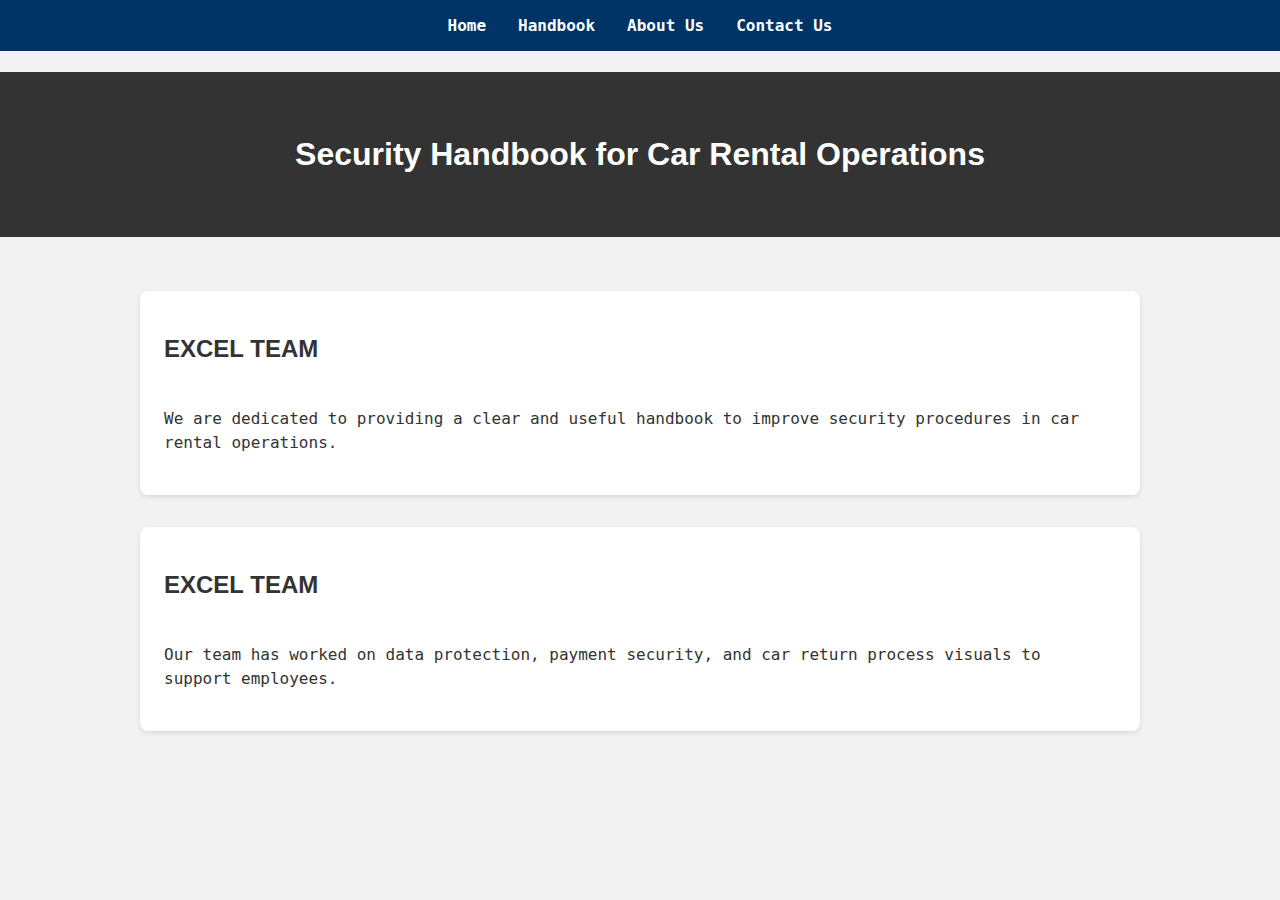
<file: index.html>
<!-- Project: Security Handbook Website -->
<!-- Page 1: index.html (Home Page) -->
<!DOCTYPE html>
<html lang="en">
<head>
  <meta charset="UTF-8">
  <meta name="viewport" content="width=device-width, initial-scale=1.0">
  <title>Security Handbook - Home</title>
  <link rel="stylesheet" href="css/style.css">
</head>
<body>
  <header>
    <nav>
      <ul>
        <li><a href="index.html">Home</a></li>
        <li><a href="handbook.html">Handbook</a></li>
        <li><a href="about.html">About Us</a></li>
        <li><a href="contact.html">Contact Us</a></li>
      </ul>
    </nav>
    <h1 class="hero">Security Handbook for Car Rental Operations</h1>
  </header>
  <main class="home-content">
    <section class="team-section">
      <h2>EXCEL TEAM</h2>
      <p>We are dedicated to providing a clear and useful handbook to improve security procedures in car rental operations.</p>
    </section>
    <section class="team-section">
      <h2>EXCEL TEAM</h2>
      <p>Our team has worked on data protection, payment security, and car return process visuals to support employees.</p>
    </section>
  </main>
</body>
</html>
</file>
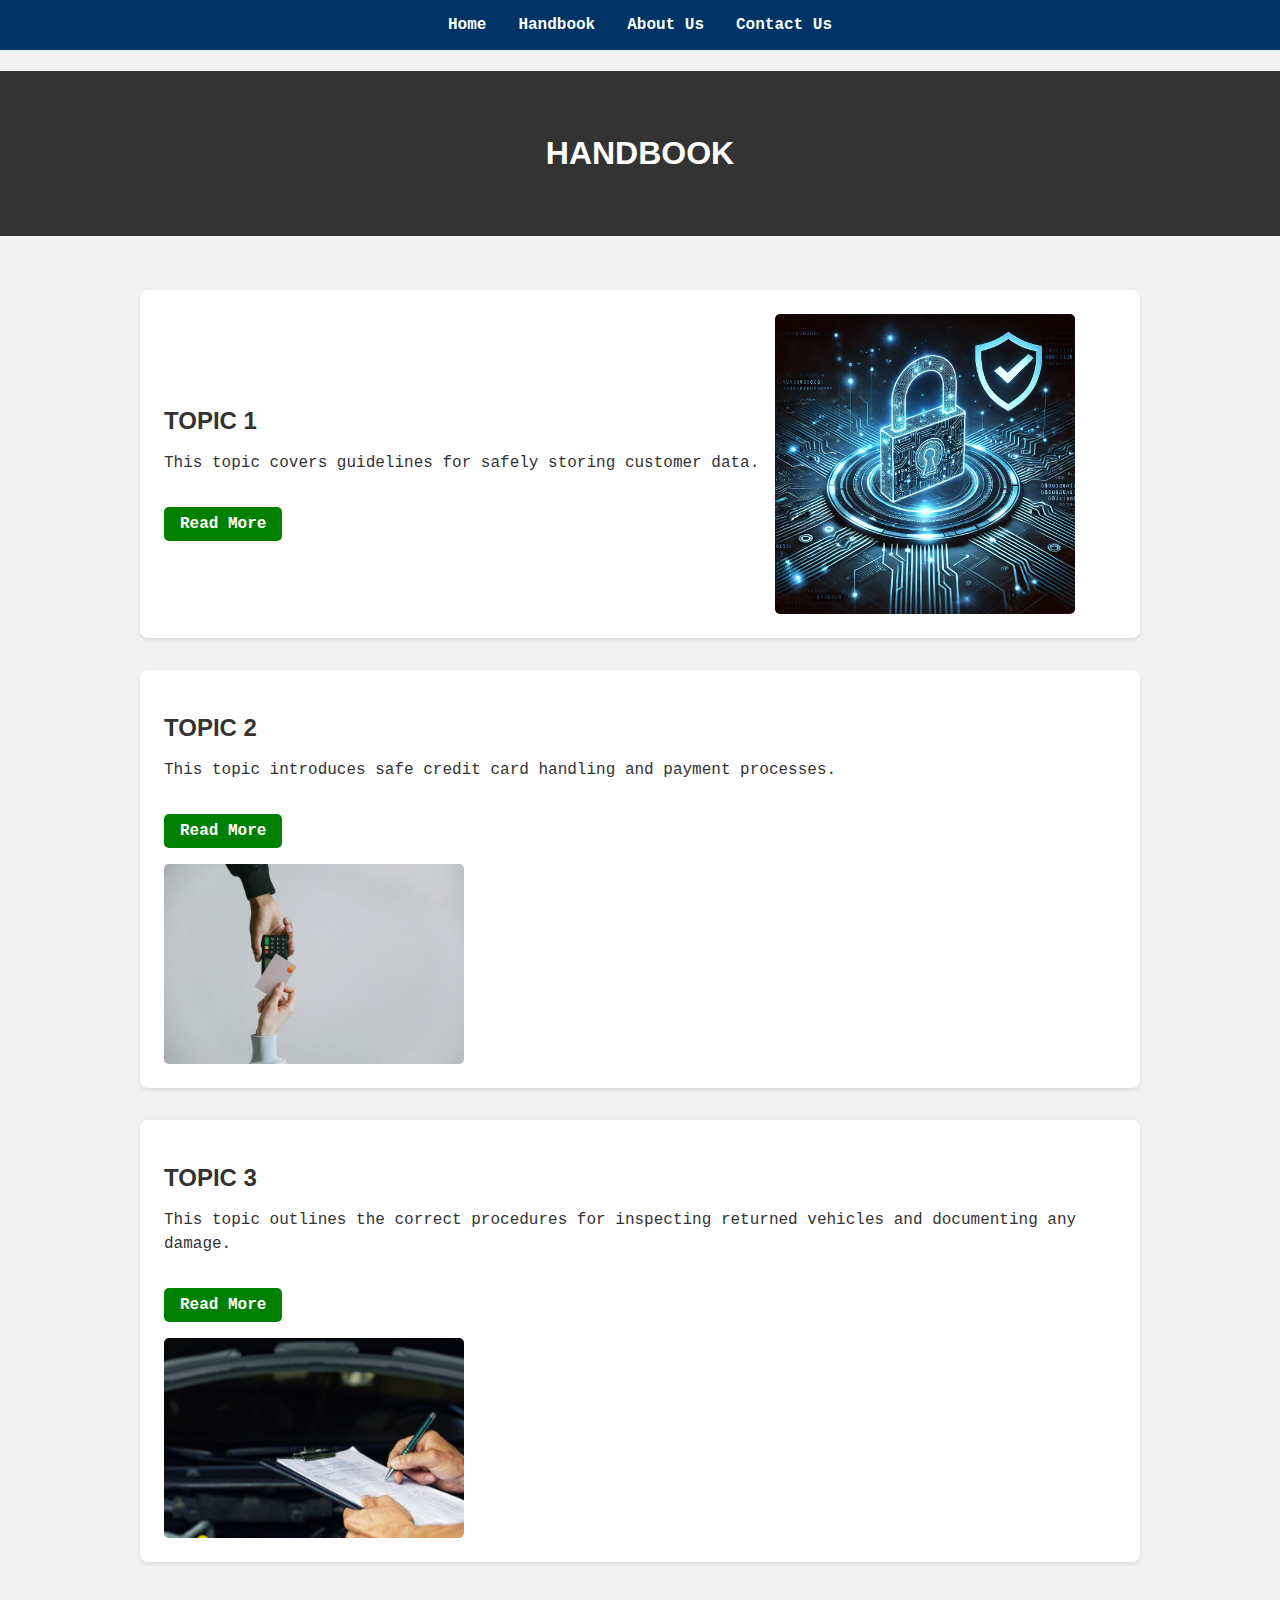
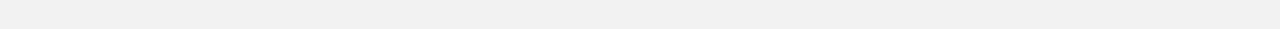
<file: handbook.html>
<!DOCTYPE html> 
<html lang="en">
<head>
  <meta charset="UTF-8">
  <meta name="viewport" content="width=device-width, initial-scale=1.0">
  <title>Security Handbook - Topics</title>
  <link rel="stylesheet" href="css/style.css">
</head>
<body>
  <header>
    <nav>
      <ul>
        <li><a href="index.html">Home</a></li>
        <li><a href="handbook.html">Handbook</a></li>
        <li><a href="about.html">About Us</a></li>
        <li><a href="contact.html">Contact Us</a></li>
      </ul>
    </nav>
    <h1 class="hero">HANDBOOK</h1>
  </header>

  <main class="topic-list">
    <section class="topic">
      <div class="text">
        <h2>TOPIC 1</h2>
        <p>This topic covers guidelines for safely storing customer data.</p>
        <a class="button" href="topic1.html">Read More</a>
      </div>
      <img src="images/topic1.png" alt="Topic 1 Image">
    </section>

    <section class="topic">
      <div class="text">
        <h2>TOPIC 2</h2>
        <p>This topic introduces safe credit card handling and payment processes.</p>
        <a class="button" href="topic2.html">Read More</a>
      </div>
      <img src="images/topic2.png" alt="Topic 2 Image">
    </section>

    <section class="topic">
      <div class="text">
        <h2>TOPIC 3</h2>
        <p>This topic outlines the correct procedures for inspecting returned vehicles and documenting any damage.</p>
        <a class="button" href="topic3.html">Read More</a>
      </div>
      <img src="images/topic3.png" alt="Topic 3 Image">
    </section>
  </main>
</body>
</html>
</file>
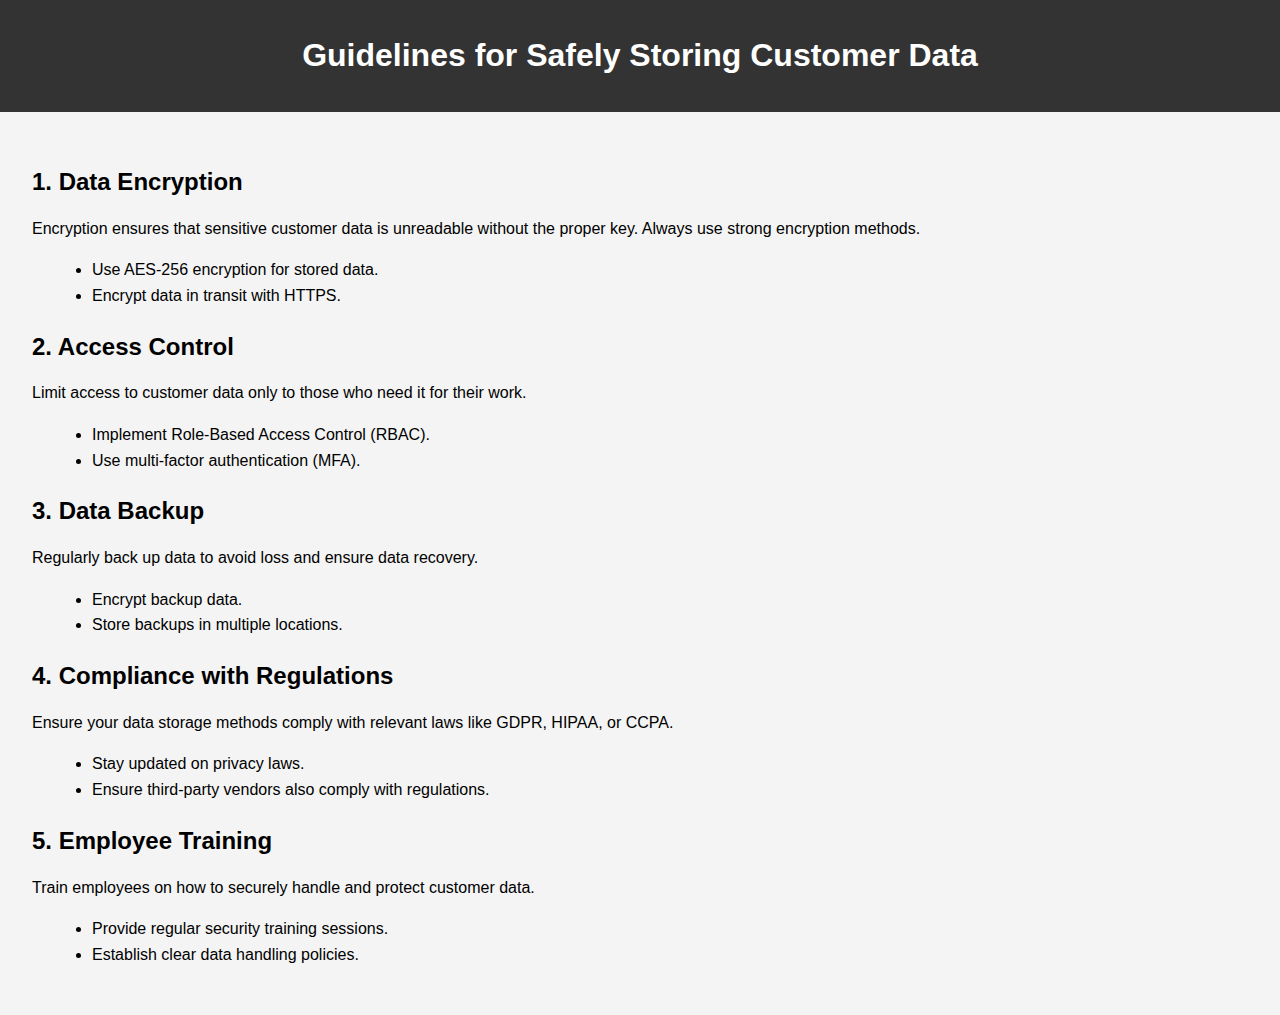
<file: topic1.html>
<!DOCTYPE html>
<html lang="en">
<head>
    <meta charset="UTF-8">
    <meta name="viewport" content="width=device-width, initial-scale=1.0">
    <title>Guidelines for Safely Storing Customer Data</title>
    <style>
        body {
            font-family: Arial, sans-serif;
            margin: 0;
            padding: 0;
            background-color: #f4f4f4;
        }
        header {
            background-color: #333;
            color: white;
            text-align: center;
            padding: 1rem;
        }
        main {
            padding: 2rem;
        }
        h1 {
            font-size: 2rem;
        }
        h2 {
            font-size: 1.5rem;
            margin-top: 1.5rem;
        }
        p, ul {
            font-size: 1rem;
            line-height: 1.6;
        }
        ul {
            list-style-type: disc;
            margin-left: 20px;
        }
    </style>
</head>
<body>

<header>
    <h1>Guidelines for Safely Storing Customer Data</h1>
</header>

<main>
    <h2>1. Data Encryption</h2>
    <p>Encryption ensures that sensitive customer data is unreadable without the proper key. Always use strong encryption methods.</p>
    <ul>
        <li>Use AES-256 encryption for stored data.</li>
        <li>Encrypt data in transit with HTTPS.</li>
    </ul>

    <h2>2. Access Control</h2>
    <p>Limit access to customer data only to those who need it for their work.</p>
    <ul>
        <li>Implement Role-Based Access Control (RBAC).</li>
        <li>Use multi-factor authentication (MFA).</li>
    </ul>

    <h2>3. Data Backup</h2>
    <p>Regularly back up data to avoid loss and ensure data recovery.</p>
    <ul>
        <li>Encrypt backup data.</li>
        <li>Store backups in multiple locations.</li>
    </ul>

    <h2>4. Compliance with Regulations</h2>
    <p>Ensure your data storage methods comply with relevant laws like GDPR, HIPAA, or CCPA.</p>
    <ul>
        <li>Stay updated on privacy laws.</li>
        <li>Ensure third-party vendors also comply with regulations.</li>
    </ul>

    <h2>5. Employee Training</h2>
    <p>Train employees on how to securely handle and protect customer data.</p>
    <ul>
        <li>Provide regular security training sessions.</li>
        <li>Establish clear data handling policies.</li>
    </ul>
</main>

</body>
</html>
</file>
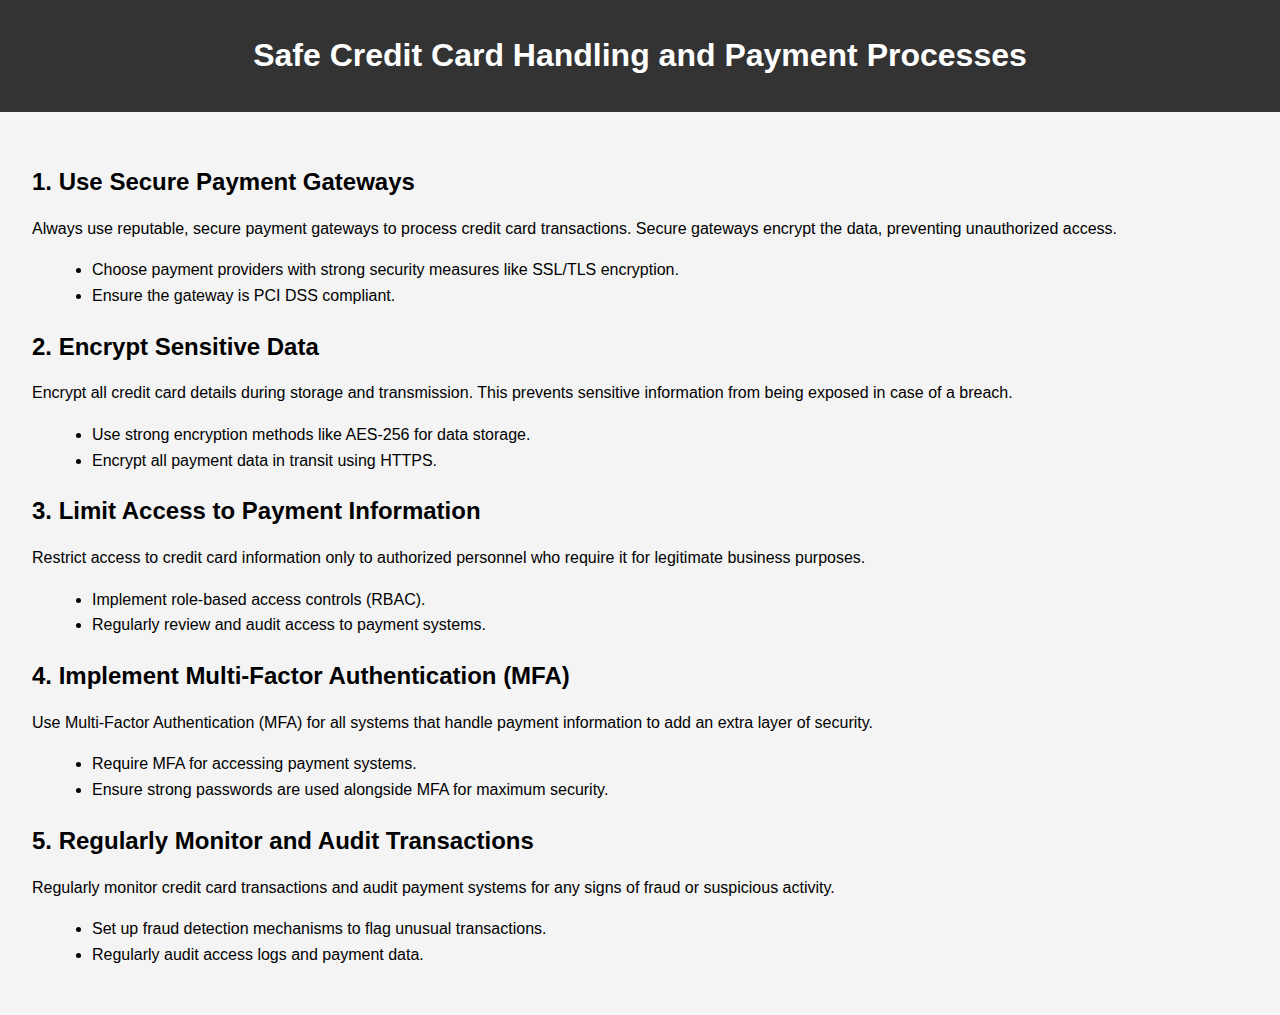
<file: topic2.html>
<!DOCTYPE html>
<html lang="en">
<head>
    <meta charset="UTF-8">
    <meta name="viewport" content="width=device-width, initial-scale=1.0">
    <title>Safe Credit Card Handling and Payment Processes</title>
    <style>
        body {
            font-family: Arial, sans-serif;
            margin: 0;
            padding: 0;
            background-color: #f4f4f4;
        }
        header {
            background-color: #333;
            color: white;
            text-align: center;
            padding: 1rem;
        }
        main {
            padding: 2rem;
        }
        h1 {
            font-size: 2rem;
        }
        h2 {
            font-size: 1.5rem;
            margin-top: 1.5rem;
        }
        p, ul {
            font-size: 1rem;
            line-height: 1.6;
        }
        ul {
            list-style-type: disc;
            margin-left: 20px;
        }
    </style>
</head>
<body>

<header>
    <h1>Safe Credit Card Handling and Payment Processes</h1>
</header>

<main>
    <h2>1. Use Secure Payment Gateways</h2>
    <p>Always use reputable, secure payment gateways to process credit card transactions. Secure gateways encrypt the data, preventing unauthorized access.</p>
    <ul>
        <li>Choose payment providers with strong security measures like SSL/TLS encryption.</li>
        <li>Ensure the gateway is PCI DSS compliant.</li>
    </ul>

    <h2>2. Encrypt Sensitive Data</h2>
    <p>Encrypt all credit card details during storage and transmission. This prevents sensitive information from being exposed in case of a breach.</p>
    <ul>
        <li>Use strong encryption methods like AES-256 for data storage.</li>
        <li>Encrypt all payment data in transit using HTTPS.</li>
    </ul>

    <h2>3. Limit Access to Payment Information</h2>
    <p>Restrict access to credit card information only to authorized personnel who require it for legitimate business purposes.</p>
    <ul>
        <li>Implement role-based access controls (RBAC).</li>
        <li>Regularly review and audit access to payment systems.</li>
    </ul>

    <h2>4. Implement Multi-Factor Authentication (MFA)</h2>
    <p>Use Multi-Factor Authentication (MFA) for all systems that handle payment information to add an extra layer of security.</p>
    <ul>
        <li>Require MFA for accessing payment systems.</li>
        <li>Ensure strong passwords are used alongside MFA for maximum security.</li>
    </ul>

    <h2>5. Regularly Monitor and Audit Transactions</h2>
    <p>Regularly monitor credit card transactions and audit payment systems for any signs of fraud or suspicious activity.</p>
    <ul>
        <li>Set up fraud detection mechanisms to flag unusual transactions.</li>
        <li>Regularly audit access logs and payment data.</li>
    </ul>
</main>

</body>
</html>
</file>
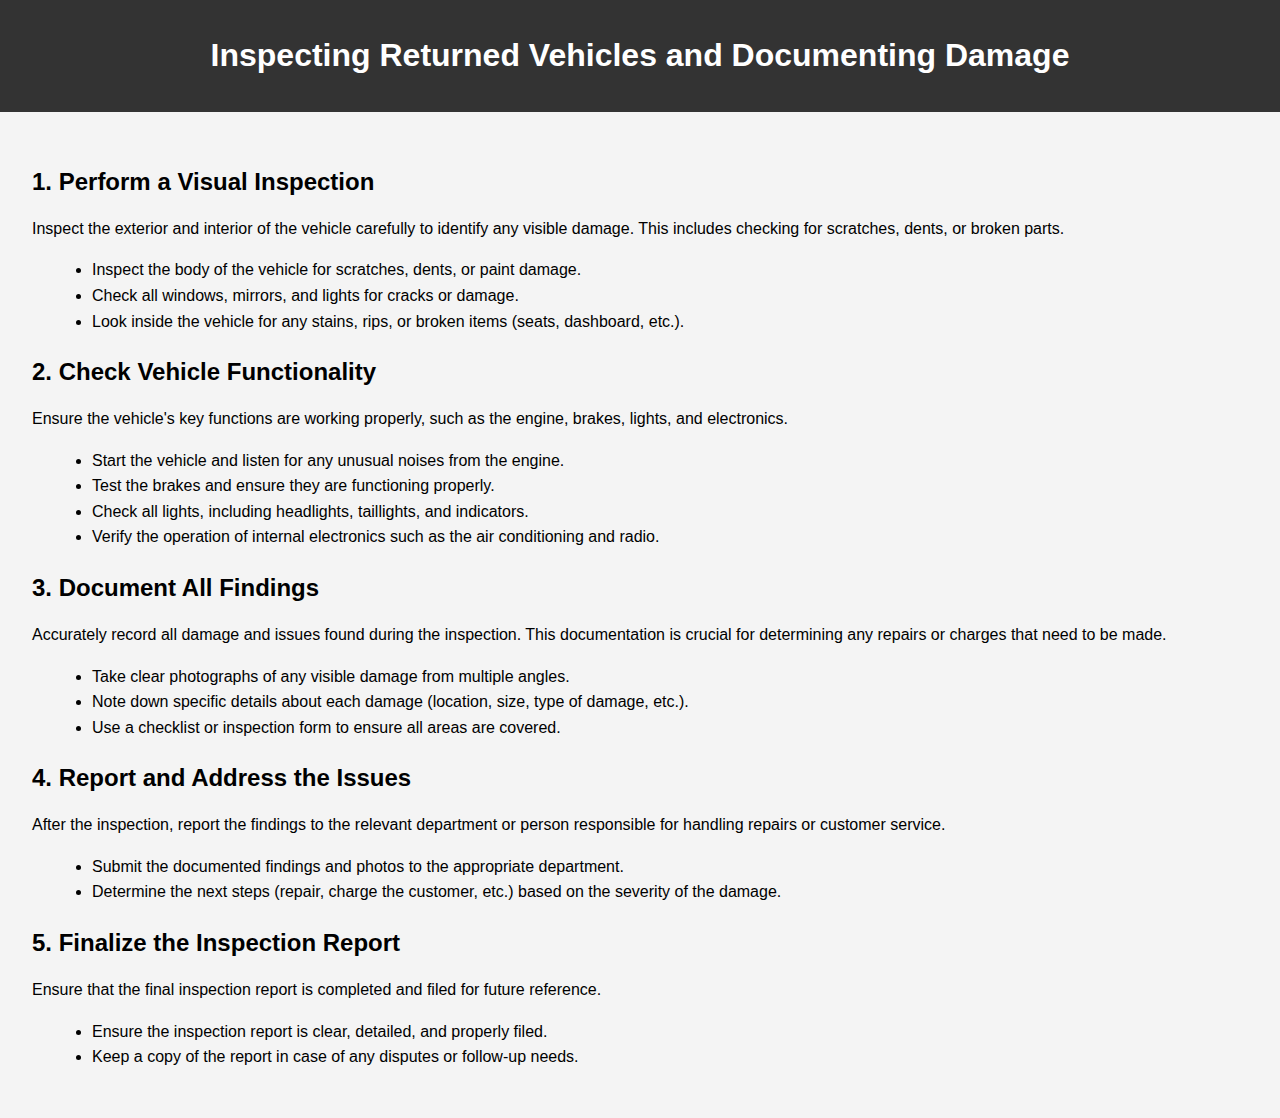
<file: topic3.html>
<!DOCTYPE html>
<html lang="en">
<head>
    <meta charset="UTF-8">
    <meta name="viewport" content="width=device-width, initial-scale=1.0">
    <title>Inspecting Returned Vehicles and Documenting Damage</title>
    <style>
        body {
            font-family: Arial, sans-serif;
            margin: 0;
            padding: 0;
            background-color: #f4f4f4;
        }
        header {
            background-color: #333;
            color: white;
            text-align: center;
            padding: 1rem;
        }
        main {
            padding: 2rem;
        }
        h1 {
            font-size: 2rem;
        }
        h2 {
            font-size: 1.5rem;
            margin-top: 1.5rem;
        }
        p, ul {
            font-size: 1rem;
            line-height: 1.6;
        }
        ul {
            list-style-type: disc;
            margin-left: 20px;
        }
    </style>
</head>
<body>

<header>
    <h1>Inspecting Returned Vehicles and Documenting Damage</h1>
</header>

<main>
    <h2>1. Perform a Visual Inspection</h2>
    <p>Inspect the exterior and interior of the vehicle carefully to identify any visible damage. This includes checking for scratches, dents, or broken parts.</p>
    <ul>
        <li>Inspect the body of the vehicle for scratches, dents, or paint damage.</li>
        <li>Check all windows, mirrors, and lights for cracks or damage.</li>
        <li>Look inside the vehicle for any stains, rips, or broken items (seats, dashboard, etc.).</li>
    </ul>

    <h2>2. Check Vehicle Functionality</h2>
    <p>Ensure the vehicle's key functions are working properly, such as the engine, brakes, lights, and electronics.</p>
    <ul>
        <li>Start the vehicle and listen for any unusual noises from the engine.</li>
        <li>Test the brakes and ensure they are functioning properly.</li>
        <li>Check all lights, including headlights, taillights, and indicators.</li>
        <li>Verify the operation of internal electronics such as the air conditioning and radio.</li>
    </ul>

    <h2>3. Document All Findings</h2>
    <p>Accurately record all damage and issues found during the inspection. This documentation is crucial for determining any repairs or charges that need to be made.</p>
    <ul>
        <li>Take clear photographs of any visible damage from multiple angles.</li>
        <li>Note down specific details about each damage (location, size, type of damage, etc.).</li>
        <li>Use a checklist or inspection form to ensure all areas are covered.</li>
    </ul>

    <h2>4. Report and Address the Issues</h2>
    <p>After the inspection, report the findings to the relevant department or person responsible for handling repairs or customer service.</p>
    <ul>
        <li>Submit the documented findings and photos to the appropriate department.</li>
        <li>Determine the next steps (repair, charge the customer, etc.) based on the severity of the damage.</li>
    </ul>

    <h2>5. Finalize the Inspection Report</h2>
    <p>Ensure that the final inspection report is completed and filed for future reference.</p>
    <ul>
        <li>Ensure the inspection report is clear, detailed, and properly filed.</li>
        <li>Keep a copy of the report in case of any disputes or follow-up needs.</li>
    </ul>
</main>

</body>
</html>
</file>
<file: css/style.css>
/* General Layout */
body {
    margin: 0;
    font-family: 'Roboto Mono', monospace;
    background-color: #F2F2F2;
    color: #333;
  }
  
  nav ul {
    list-style: none;
    display: flex;
    justify-content: center;
    padding: 1em;
    margin: 0;
    background-color: #003366;
  }
  
  nav ul li {
    margin: 0 1em;
  }
  
  nav ul li a {
    color: white;
    text-decoration: none;
    font-weight: bold;
  }
  
  .hero {
    background-color: #333;
    color: white;
    padding: 2em;
    text-align: center;
    font-size: 2rem;
    font-family: 'Roboto Flex', sans-serif;
  }
  
  main {
    padding: 2em;
    max-width: 1000px;
    margin: auto;
  }
  
  .team-section,
  .about-team .member,
  .topic-list .topic,
  .topic-detail {
    background: white;
    padding: 1.5em;
    margin-bottom: 2em;
    border-radius: 8px;
    display: flex;
    flex-wrap: wrap;
    gap: 1em;
    align-items: center;
    box-shadow: 0 2px 5px rgba(0,0,0,0.1);
  }
  
  .team-section h2,
  .topic h2,
  .about-team h2 {
    font-family: 'Roboto Bold', sans-serif;
    font-size: 1.5rem;
    margin-bottom: 0.5em;
  }
  
  .team-section p,
  .topic p,
  .about-team p,
  .topic-detail p,
  .contact-info p {
    font-size: 1rem;
    line-height: 1.5;
  }
  
  img {
    max-width: 300px;
    height: auto;
    border-radius: 5px;
  }
  
  .button {
    display: inline-block;
    padding: 0.5em 1em;
    background-color: #008000;
    color: white;
    text-decoration: none;
    border-radius: 5px;
    font-weight: bold;
    margin-top: 1em;
  }
  
  .contact-info a {
    color: #003366;
    text-decoration: none;
  }
  
  .contact-info a:hover {
    text-decoration: underline;
  }
  
  @media (max-width: 768px) {
    .team-section,
    .about-team .member,
    .topic-list .topic,
    .topic-detail {
      flex-direction: column;
      text-align: center;
    }
    img {
      margin-top: 1em;
    }
  }
</file>
